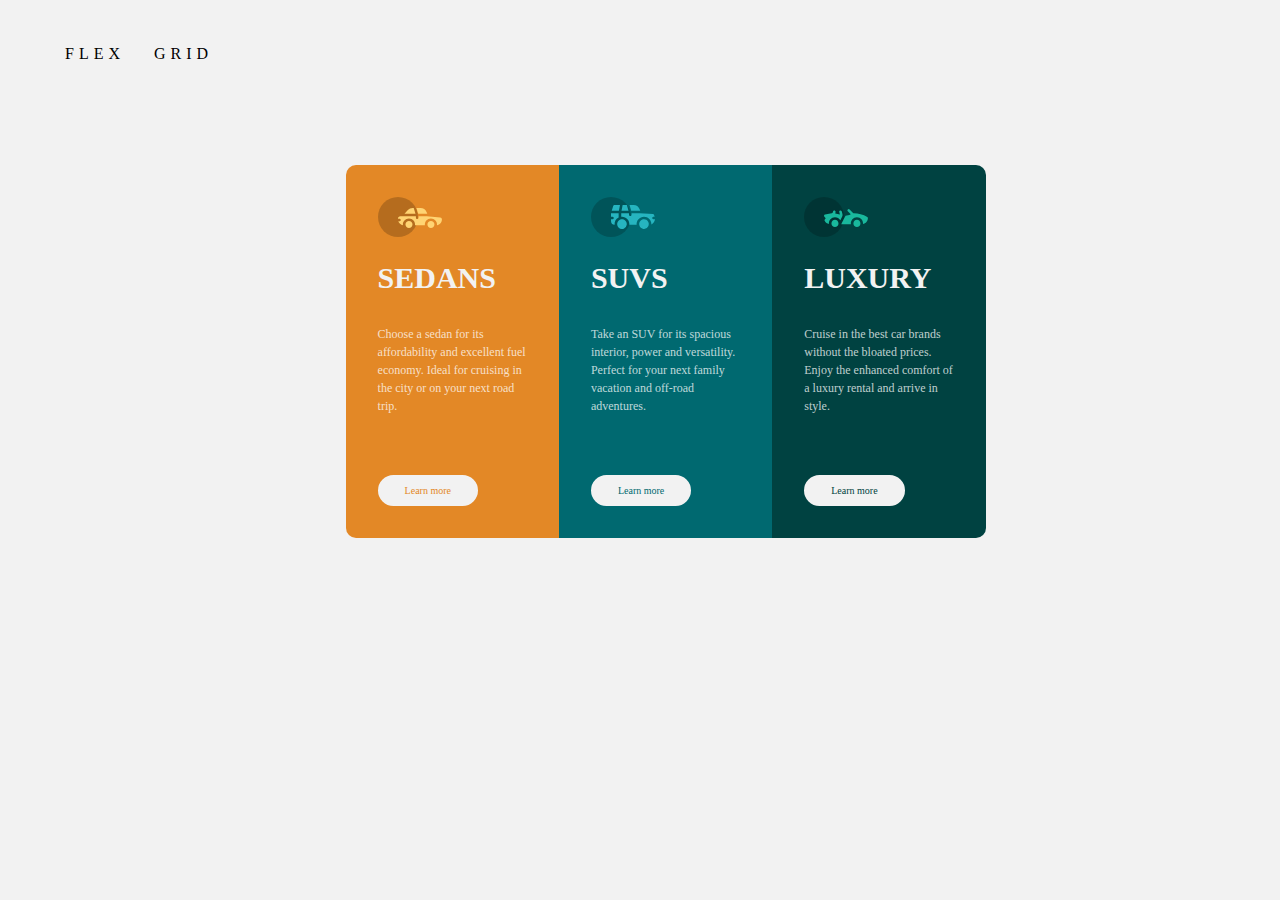
<file: index.html>
<!DOCTYPE html>
<html lang="en">

<head>
    <meta charset="UTF-8">
    <meta http-equiv="X-UA-Compatible" content="IE=edge">
    <meta name="viewport" content="width=device-width, initial-scale=1.0">
    <title>Flexbox-layout</title>
    <link rel="stylesheet" href="style.css">

</head>

<body>
    <header class="head">
        <div class="nav">
            <a href="index.html">FLEX</a>
            <a href="grid.html">GRID</a>
        </div>
    </header>
    <main>
        <div class="left-content">
            <img src="/Images/icon-sedans.svg" alt="icon-sedans">
            <h2>SEDANS</h2>
            <p>Choose a sedan for its affordability and excellent fuel economy. Ideal for cruising in the city or on your next road trip.</p>
            <button class="content-button">Learn more</button>
        </div>
        <div class="middle-content">
            <img src="/Images/icon-suvs.svg" alt="icon-suvs">
            <h2>SUVS</h2>
            <p>Take an SUV for its spacious interior, power and versatility. Perfect for your next family vacation and off-road adventures.</p>
            <button class="content-button">Learn more</button>
        </div>
        <div class="right-content">
            <img src="/Images/icon-luxury.svg" alt="icon-luxury">
            <h2>LUXURY</h2>
            <p>Cruise in the best car brands without the bloated prices. Enjoy the enhanced comfort of a luxury rental and arrive in style.</p>
            <button class="content-button">Learn more</button>
        </div>
    </main>
</body>

</html>
</file>
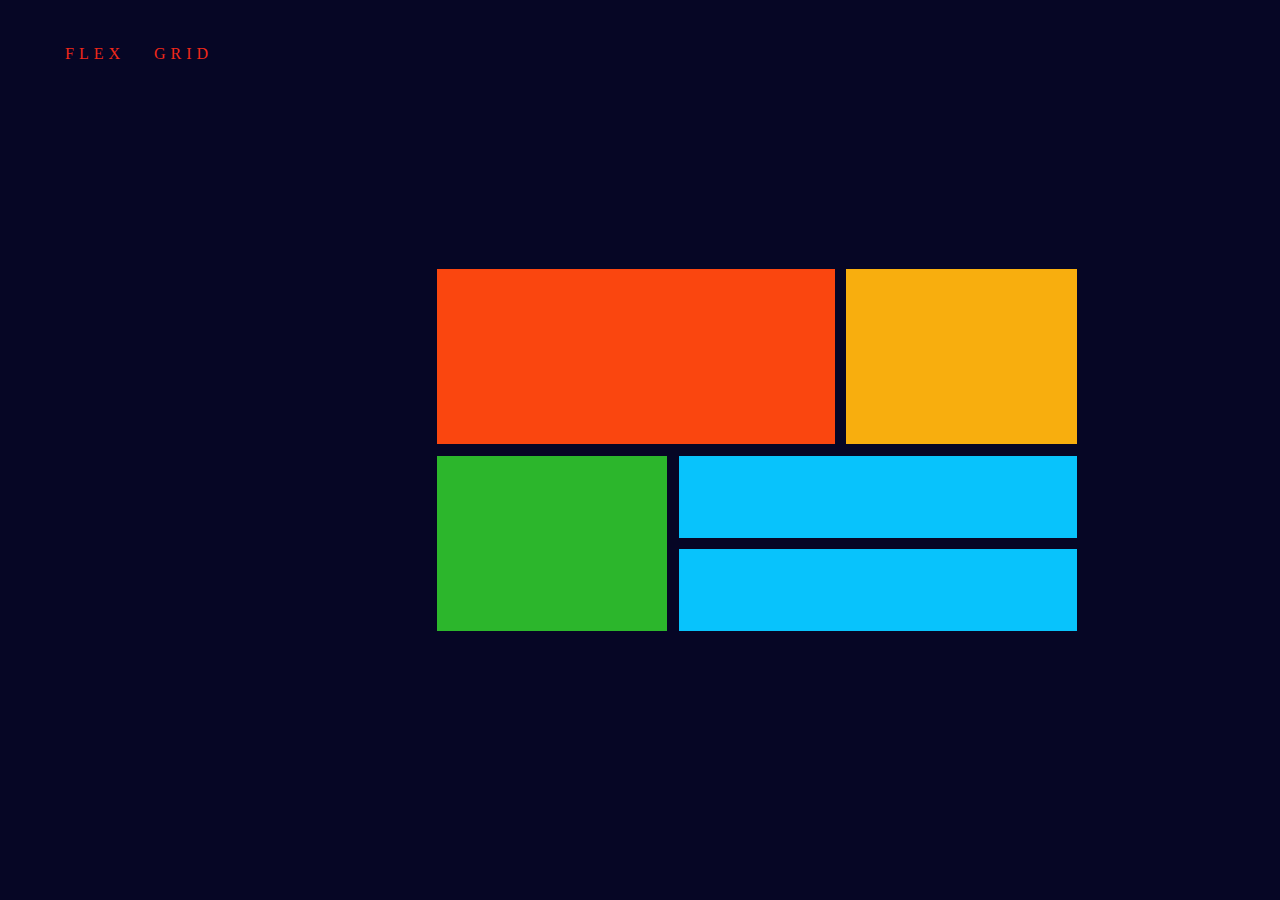
<file: grid.html>
<!DOCTYPE html>
<html lang="en">

<head>
    <meta charset="UTF-8">
    <meta http-equiv="X-UA-Compatible" content="IE=edge">
    <meta name="viewport" content="width=device-width, initial-scale=1.0">
    <title>Grid-Layout</title>
    <link rel="stylesheet" href="grid.css">
</head>

<body>
    <header class="head">
        <div class="nav">
            <a href="index.html">FLEX</a>
            <a href="grid.html">GRID</a>
        </div>
    </header>

    <main>
        <div class="con-a">A</div>
        <div class="con-b">B</div>
        <div class="con-c">C</div>
        <div class="con-d">D</div>
        <div class="con-e">E</div>
    </main>
</body>

</html>
</file>
<file: style.css>
@media (min-width: 375px) and (max-width: 1440px) {
    @import url('https://fonts.googleapis.com/css2?family=Lexend+Deca&display=swap');
    @import url('https://fonts.googleapis.com/css2?family=Big+Shoulders+Display:wght@700&family=Lexend+Deca&display=swap');
    * {
        margin: 0;
        padding: 0;
        background-color: #f2f2f2;
        box-sizing: border-box;
    }
    .head {
        border-style: none;
        margin: 20px;
        margin-top: 45px;
        margin-left: 65px;
        margin-bottom: 8%;
        letter-spacing: 5px;
        word-spacing: 20px;
    }
    .head a {
        text-decoration: none;
        color: black;
    }
    a:hover {
        color: #f86808;
        text-decoration: none;
    }
    main {
        width: 50%;
        margin-left: 27%;
        margin-bottom: 100px;
        display: flex;
        justify-content: center;
        align-content: center;
    }
    img {
        background: none;
    }
    p {
        background: none;
        color: hsla(0, 0%, 100%, 0.75);
        font-family: Lexend Deca;
        font-size: 12px;
        padding-bottom: 60px;
        line-height: 1.5;
    }
    h2 {
        background: none;
        color: hsl(0, 0%, 95%);
        font-family: Big Shoulders Display;
        font-size: 30px;
        padding-top: 20px;
        padding-bottom: 30px;
    }
    .left-content {
        background-color: hsl(31, 77%, 52%);
        border-left: 1px;
        border-top-left-radius: 10px;
        border-bottom-left-radius: 10px;
        padding: 2em;
        width: 100em;
    }
    .left-content button {
        color: hsl(31, 77%, 52%);
    }
    .left-content button:hover {
        background-color: hsl(31, 77%, 52%);
        color: hsla(0, 0%, 100%, 0.75);
    }
    .middle-content {
        background-color: hsl(184, 100%, 22%);
        padding: 2em;
        width: 100em;
    }
    .middle-content button {
        color: hsl(184, 100%, 22%);
    }
    .middle-content button:hover {
        background-color: hsl(184, 100%, 22%);
        color: hsla(0, 0%, 100%, 0.75);
    }
    .right-content {
        background-color: hsl(179, 100%, 13%);
        border-right: 1px;
        border-top-right-radius: 10px;
        border-bottom-right-radius: 10px;
        padding: 2em;
        width: 100em;
    }
    .right-content button {
        color: hsl(179, 100%, 13%);
    }
    .right-content button:hover {
        background-color: hsl(179, 100%, 13%);
        color: hsla(0, 0%, 100%, 0.75);
    }
    .content-button {
        border-style: solid;
        border-radius: 18px;
        border-color: #f2f2f2;
        font-family: Lexend Deca;
        font-size: 10px;
        padding-left: 25px;
        padding-top: 8px;
        padding-right: 25px;
        padding-bottom: 8px;
    }
}
</file>
<file: grid.css>
@media (min-width: 375px) and (max-width: 1440px) {
    * {
        margin: 0;
        padding: 0;
    }
    .head {
        border-style: none;
        margin: 20px;
        margin-top: 45px;
        margin-left: 65px;
        margin-bottom: 8%;
        letter-spacing: 5px;
        word-spacing: 20px;
    }
    .head a {
        text-decoration: none;
        color: rgb(241, 40, 25);
    }
    a:hover {
        color: #f86808;
        text-decoration: none;
    }
    body {
        background-color: rgb(6, 6, 37);
        display: flex;
        height: 100vh;
    }
    main {
        display: grid;
        grid-template-rows: repeat(3, 1fr);
        grid-template-areas: 'a a b' 'a a b' 'c d d' 'c e e';
        gap: 0.7em;
        width: 50%;
        margin: auto;
    }
    main div {
        padding: 2em;
        text-align: center;
    }
    .con-a {
        background-color: rgb(250, 70, 15);
        grid-area: a;
        color: rgb(250, 70, 15);
    }
    .con-b {
        background-color: rgb(248, 174, 14);
        grid-area: b;
        color: rgb(248, 174, 14);
    }
    .con-c {
        background-color: rgb(44, 182, 44);
        grid-area: c;
        color: rgb(44, 182, 44);
    }
    .con-d {
        background-color: rgb(8, 195, 252);
        grid-area: d;
        color: rgb(8, 195, 252);
    }
    .con-e {
        background-color: rgb(8, 195, 252);
        grid-area: e;
        color: rgb(8, 195, 252);
    }
}
</file>
